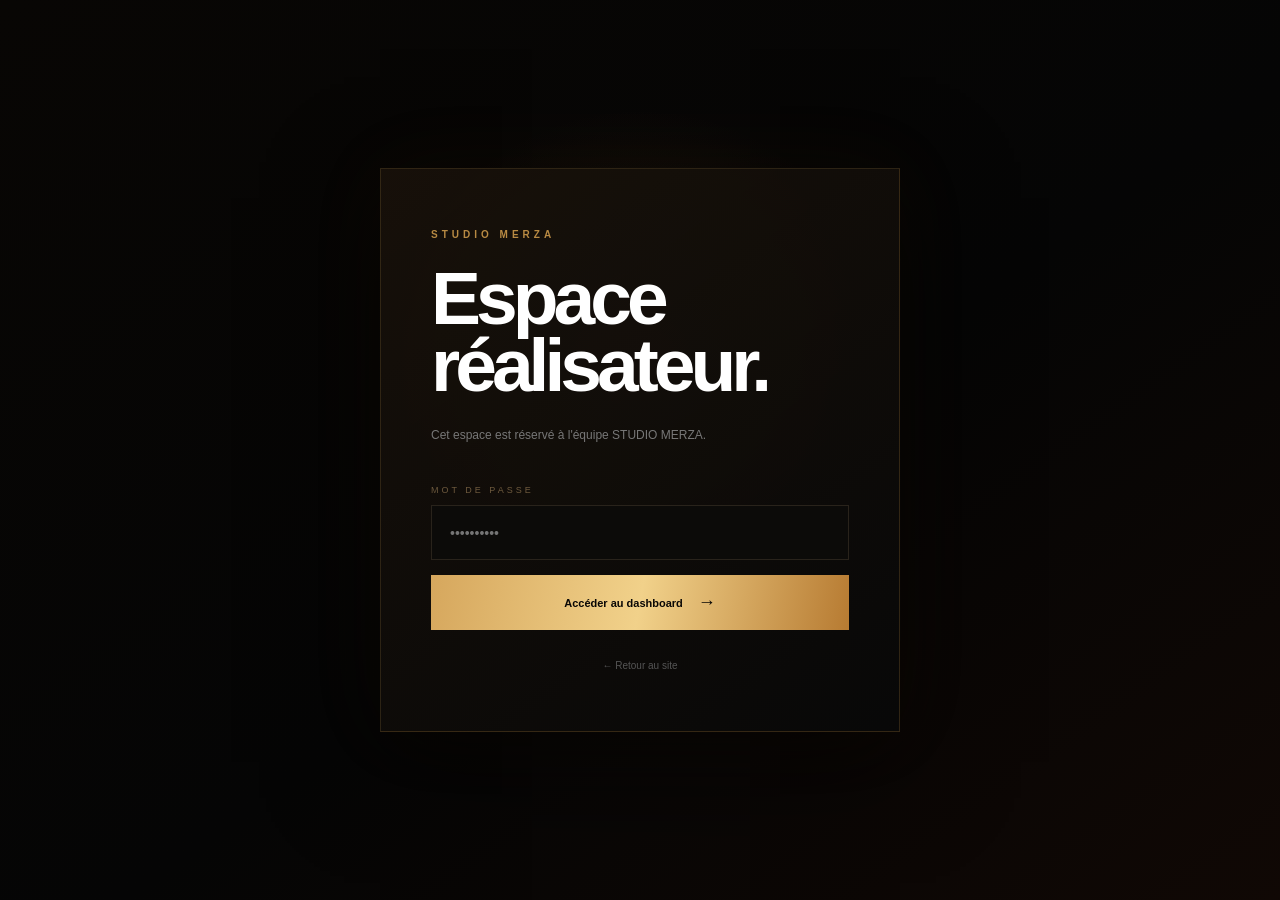
<file: dashboard.html>
<!DOCTYPE html>
<html lang="fr">

<head>

    <meta charset="UTF-8">

    <meta
        name="viewport"
        content="width=device-width, initial-scale=1.0"
    >

    <title>Dashboard — STUDIO MERZA</title>

    <link
        rel="stylesheet"
        href="dashboard.css"
    >

</head>


<body>


    <!-- ================================= -->
    <!-- ÉCRAN DE CONNEXION -->
    <!-- ================================= -->

    <section
        class="login-screen"
        id="login-screen"
    >

        <div class="login-box">

            <p class="login-label">
                STUDIO MERZA
            </p>

            <h1>
                Espace<br>
                réalisateur.
            </h1>

            <p class="login-description">
                Cet espace est réservé
                à l'équipe STUDIO MERZA.
            </p>


            <form id="login-form">

                <label for="admin-password">
                    MOT DE PASSE
                </label>

                <input
                    type="password"
                    id="admin-password"
                    placeholder="••••••••••"
                    autocomplete="current-password"
                    required
                >

                <p
                    class="login-error"
                    id="login-error"
                >
                    Mot de passe incorrect.
                </p>

                <button type="submit">
                    Accéder au dashboard
                    <span>→</span>
                </button>

            </form>


            <a
                href="index.html"
                class="back-home"
            >
                ← Retour au site
            </a>

        </div>

    </section>



    <!-- ================================= -->
    <!-- DASHBOARD -->
    <!-- ================================= -->

    <section
        class="dashboard"
        id="dashboard"
    >


        <!-- ================================= -->
        <!-- NAVIGATION -->
        <!-- ================================= -->

        <header class="dashboard-navbar">

            <a
                href="index.html"
                class="dashboard-logo"
            >
                STUDIO
                <span>MERZA</span>
            </a>


            <div class="dashboard-nav-right">

                <span class="admin-status">
                    <span></span>
                    ESPACE RÉALISATEUR
                </span>

                <button
                    id="logout-button"
                    class="logout-button"
                >
                    Déconnexion
                </button>

            </div>

        </header>



        <!-- ================================= -->
        <!-- CONTENU -->
        <!-- ================================= -->

        <main class="dashboard-content">


            <!-- TITRE -->

            <section class="dashboard-heading">

                <div>

                    <p class="section-label">
                        TABLEAU DE BORD
                    </p>

                    <h1>
                        Bonjour,<br>
                        STUDIO MERZA.
                    </h1>

                </div>


                <button
                    class="add-film-button"
                    id="add-film-button"
                >
                    <span>+</span>
                    Ajouter un film
                </button>

            </section>



            <!-- ================================= -->
            <!-- STATISTIQUES -->
            <!-- ================================= -->

            <section class="stats-grid">


                <article class="stat-card">

                    <p>
                        VUES TOTALES
                    </p>

                    <strong id="total-views">
                        0
                    </strong>

                    <span>
                        sur tous les films
                    </span>

                </article>


                <article class="stat-card">

                    <p>
                        LIKES
                    </p>

                    <strong id="total-likes">
                        0
                    </strong>

                    <span>
                        appréciations
                    </span>

                </article>


                <article class="stat-card">

                    <p>
                        COMMENTAIRES
                    </p>

                    <strong id="total-comments">
                        0
                    </strong>

                    <span>
                        de la communauté
                    </span>

                </article>


                <article class="stat-card">

                    <p>
                        FILMS
                    </p>

                    <strong id="total-films">
                        0
                    </strong>

                    <span>
                        courts-métrages
                    </span>

                </article>


            </section>



            <!-- ================================= -->
            <!-- FILMS -->
            <!-- ================================= -->

            <section class="dashboard-section">


                <div class="section-heading">

                    <div>

                        <p class="section-label">
                            BIBLIOTHÈQUE
                        </p>

                        <h2>
                            Mes films
                        </h2>

                    </div>

                    <span
                        class="film-count"
                        id="film-count"
                    >
                        0 films
                    </span>

                </div>



                <div
                    class="dashboard-films"
                    id="dashboard-films"
                ></div>


                <div
                    class="dashboard-empty"
                    id="dashboard-empty"
                >

                    <span>
                        +
                    </span>

                    <p>
                        Aucun film dans votre bibliothèque.
                    </p>

                    <small>
                        Ajoutez votre premier court-métrage
                        pour le faire apparaître ici.
                    </small>

                    <button
                        id="empty-add-film"
                    >
                        Ajouter un film
                        <span>→</span>
                    </button>

                </div>


            </section>



            <!-- ================================= -->
            <!-- COMMENTAIRES RÉCENTS -->
            <!-- ================================= -->

            <section class="dashboard-section">


                <div class="section-heading">

                    <div>

                        <p class="section-label">
                            COMMUNAUTÉ
                        </p>

                        <h2>
                            Commentaires récents
                        </h2>

                    </div>

                </div>


                <div
                    class="recent-comments"
                    id="recent-comments"
                >

                    <div class="no-comments">

                        <span>
                            💬
                        </span>

                        <p>
                            Aucun commentaire pour le moment.
                        </p>

                        <small>
                            Les commentaires des visiteurs
                            apparaîtront ici.
                        </small>

                    </div>

                </div>


            </section>



        </main>



        <!-- ================================= -->
        <!-- FOOTER -->
        <!-- ================================= -->

        <footer class="dashboard-footer">

            <span>
                STUDIO MERZA
            </span>

            <span>
                DASHBOARD RÉALISATEUR
            </span>

        </footer>


    </section>



    <!-- ================================= -->
    <!-- MODALE AJOUT FILM -->
    <!-- ================================= -->

    <div
        class="film-modal"
        id="film-modal"
    >

        <div
            class="film-modal-overlay"
            id="film-modal-overlay"
        ></div>


        <div class="film-modal-box">


            <div class="film-modal-header">

                <div>

                    <p>
                        STUDIO MERZA
                    </p>

                    <h2>
                        Ajouter un film
                    </h2>

                </div>


                <button
                    type="button"
                    id="close-film-modal"
                    class="close-film-modal"
                    aria-label="Fermer"
                >
                    ×
                </button>

            </div>



            <form id="add-film-form">


                <!-- TITRE -->

                <div class="form-field">

                    <label for="film-title">
                        TITRE DU FILM
                    </label>

                    <input
                        type="text"
                        id="film-title"
                        placeholder="Ex : Un jour ailleurs"
                        required
                    >

                </div>



                <!-- ANNÉE + RÉALISATEUR -->

                <div class="form-row">

                    <div class="form-field">

                        <label for="film-year">
                            ANNÉE DE SORTIE
                        </label>

                        <input
                            type="number"
                            id="film-year"
                            min="1900"
                            max="2100"
                            placeholder="2026"
                            required
                        >

                    </div>


                    <div class="form-field">

                        <label for="film-director">
                            RÉALISATEUR
                        </label>

                        <input
                            type="text"
                            id="film-director"
                            placeholder="Timothée Merza"
                            required
                        >

                    </div>

                </div>



                <!-- DESCRIPTION -->

                <div class="form-field">

                    <label for="film-description">
                        DESCRIPTION
                    </label>

                    <textarea
                        id="film-description"
                        placeholder="Présente ton film..."
                        maxlength="1000"
                        required
                    ></textarea>

                </div>



                <!-- MINIATURE -->

                <div class="form-field">

                    <label for="film-thumbnail">
                        MINIATURE / AFFICHE
                    </label>

                    <input
                        type="file"
                        id="film-thumbnail"
                        accept="image/*"
                        required
                    >

                    <small>
                        JPG, PNG ou WEBP
                    </small>

                </div>



                <!-- ================================= -->
                <!-- LIEN YOUTUBE DU FILM -->
                <!-- ================================= -->

                <div class="form-field">

                    <label for="film-video-url">
                        LIEN YOUTUBE DU FILM
                    </label>

                    <input
                        type="url"
                        id="film-video-url"
                        placeholder="https://www.youtube.com/watch?v=..."
                        required
                    >

                    <small>
                        La vidéo doit être publique ou non répertoriée.
                    </small>

                </div>



                <!-- ================================= -->
                <!-- LIEN YOUTUBE BANDE-ANNONCE -->
                <!-- ================================= -->

                <div class="form-field">

                    <label for="film-trailer-url">
                        LIEN YOUTUBE DE LA BANDE-ANNONCE
                    </label>

                    <input
                        type="url"
                        id="film-trailer-url"
                        placeholder="https://www.youtube.com/watch?v=..."
                    >

                    <small>
                        Optionnel.
                    </small>

                </div>



                <!-- ACTIONS -->

                <div class="film-modal-actions">

                    <button
                        type="button"
                        id="cancel-film"
                        class="cancel-film"
                    >
                        Annuler
                    </button>


                    <button
                        type="submit"
                        class="save-film"
                    >
                        Ajouter le film
                        <span>→</span>
                    </button>

                </div>


            </form>


        </div>

    </div>



    <script src="dashboard.js"></script>

</body>

</html>
</file>
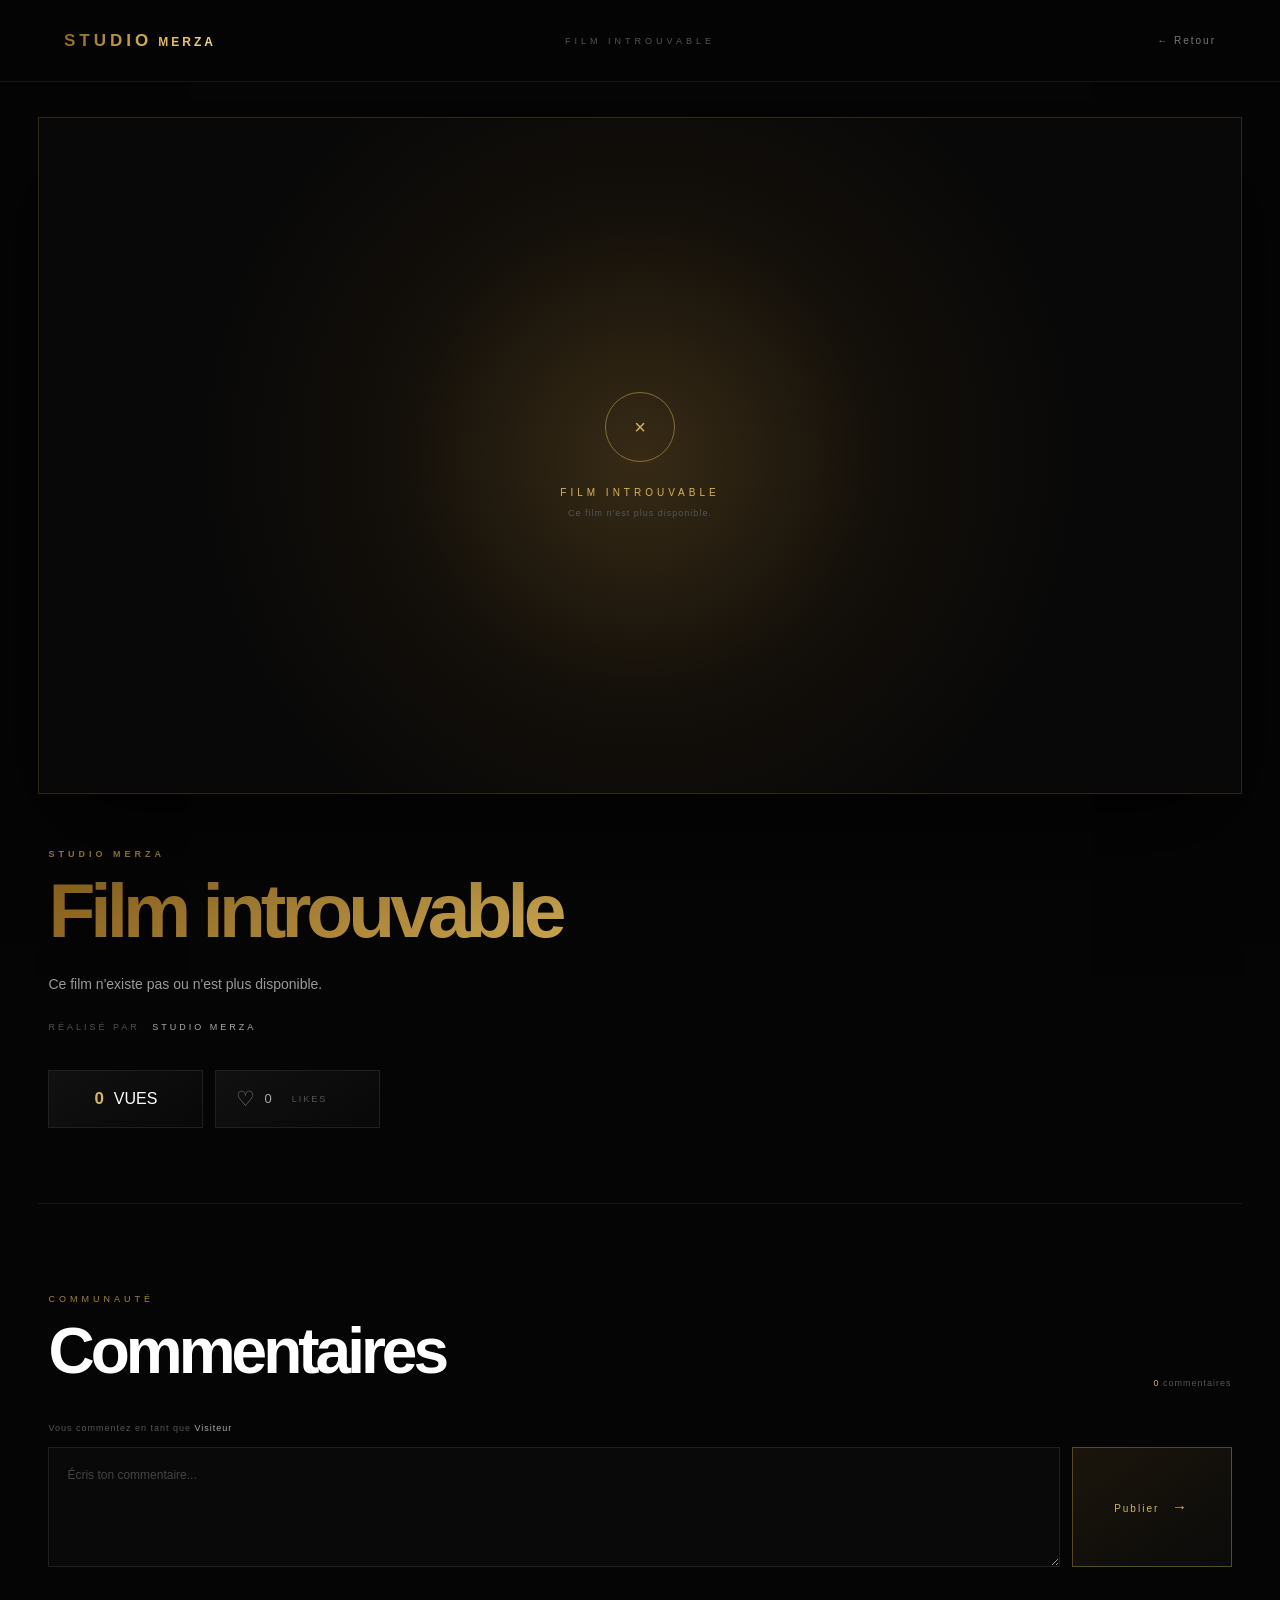
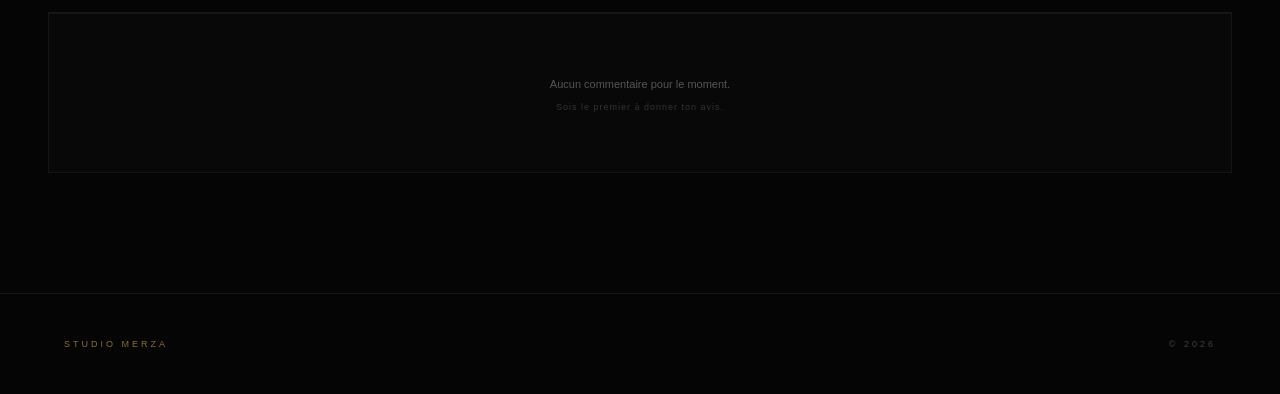
<file: film.html>
<!DOCTYPE html>
<html lang="fr">

<head>

    <meta charset="UTF-8">

    <meta
        name="viewport"
        content="width=device-width, initial-scale=1.0"
    >

    <title>Film — STUDIO MERZA</title>

    <link
        rel="stylesheet"
        href="film.css"
    >

</head>


<body>


    <!-- ================================= -->
    <!-- NAVIGATION -->
    <!-- ================================= -->

    <header class="film-navbar">

        <a
            href="index.html"
            class="film-logo"
        >
            STUDIO
            <span>MERZA</span>
        </a>


        <div class="film-nav-title">
            COURT-MÉTRAGE
        </div>


        <a
            href="index.html"
            class="film-back"
        >
            ← Retour
        </a>

    </header>



    <!-- ================================= -->
    <!-- CONTENU PRINCIPAL -->
    <!-- ================================= -->

    <main class="film-page">


        <!-- ================================= -->
        <!-- LECTEUR VIDÉO -->
        <!-- ================================= -->

        <section class="film-player-section">

            <div
                class="film-player"
                id="film-player"
            >

                <!-- YouTube sera ajouté automatiquement par film.js -->

                <div
                    class="video-placeholder"
                    id="video-placeholder"
                >

                    <div class="placeholder-play">
                        ▶
                    </div>

                    <p>
                        CHARGEMENT DU FILM
                    </p>

                    <span>
                        STUDIO MERZA
                    </span>

                </div>

            </div>

        </section>



        <!-- ================================= -->
        <!-- INFORMATIONS DU FILM -->
        <!-- ================================= -->

        <section class="film-main-info">


            <p class="film-label">
                STUDIO MERZA
            </p>


            <h1>
                Chargement...
            </h1>


            <p class="description">
                Chargement de la description...
            </p>


            <p class="director">
                RÉALISÉ PAR
                <strong>
                    STUDIO MERZA
                </strong>
            </p>



            <!-- ================================= -->
            <!-- STATISTIQUES -->
            <!-- ================================= -->

            <div class="film-stats">


                <div class="views">

                    <span class="stat-number">
                        0
                    </span>

                    <span>
                        VUES
                    </span>

                </div>


                <div class="likes">

                    <button
                        type="button"
                        id="like-button"
                    >

                        <span id="like-icon">
                            ♡
                        </span>

                        <span id="like-count">
                            0
                        </span>

                    </button>

                    <span>
                        LIKES
                    </span>

                </div>


            </div>


        </section>



        <!-- ================================= -->
        <!-- BANDE-ANNONCE -->
        <!-- ================================= -->

        <section
            class="trailer-section"
            id="trailer-section"
        >

            <div class="section-heading">

                <p>
                    STUDIO MERZA
                </p>

                <h2>
                    Bande-annonce
                </h2>

            </div>


            <div
                class="trailer-player"
                id="trailer-player"
            >

                <!-- YouTube sera ajouté automatiquement -->

            </div>

        </section>



        <!-- ================================= -->
        <!-- COMMENTAIRES -->
        <!-- ================================= -->

        <section class="comments-section">


            <div class="comments-heading">

                <div>

                    <p>
                        COMMUNAUTÉ
                    </p>

                    <h2>
                        Commentaires
                    </h2>

                </div>


                <span>
                    <span id="comment-count">
                        0
                    </span>
                    commentaires
                </span>

            </div>



            <!-- ================================= -->
            <!-- PSEUDO -->
            <!-- ================================= -->

            <div class="comment-user">

                <span>
                    Vous commentez en tant que
                </span>

                <strong id="comment-pseudo">
                    Visiteur
                </strong>

            </div>



            <!-- ================================= -->
            <!-- FORMULAIRE -->
            <!-- ================================= -->

            <form
                id="comment-form"
                class="comment-form"
            >

                <textarea
                    id="comment-text"
                    placeholder="Écris ton commentaire..."
                    maxlength="500"
                    required
                ></textarea>


                <button type="submit">

                    Publier

                    <span>
                        →
                    </span>

                </button>

            </form>



            <!-- ================================= -->
            <!-- LISTE COMMENTAIRES -->
            <!-- ================================= -->

            <div
                class="comments-list"
                id="comments-list"
            >

                <div class="empty-comments">

                    <span>
                        Aucun commentaire pour le moment.
                    </span>

                    <p>
                        Sois le premier à donner ton avis.
                    </p>

                </div>

            </div>


        </section>


    </main>



    <!-- ================================= -->
    <!-- FOOTER -->
    <!-- ================================= -->

    <footer class="film-footer">

        <span>
            STUDIO MERZA
        </span>

        <span>
            © 2026
        </span>

    </footer>



    <script src="film.js"></script>

</body>

</html>
</file>
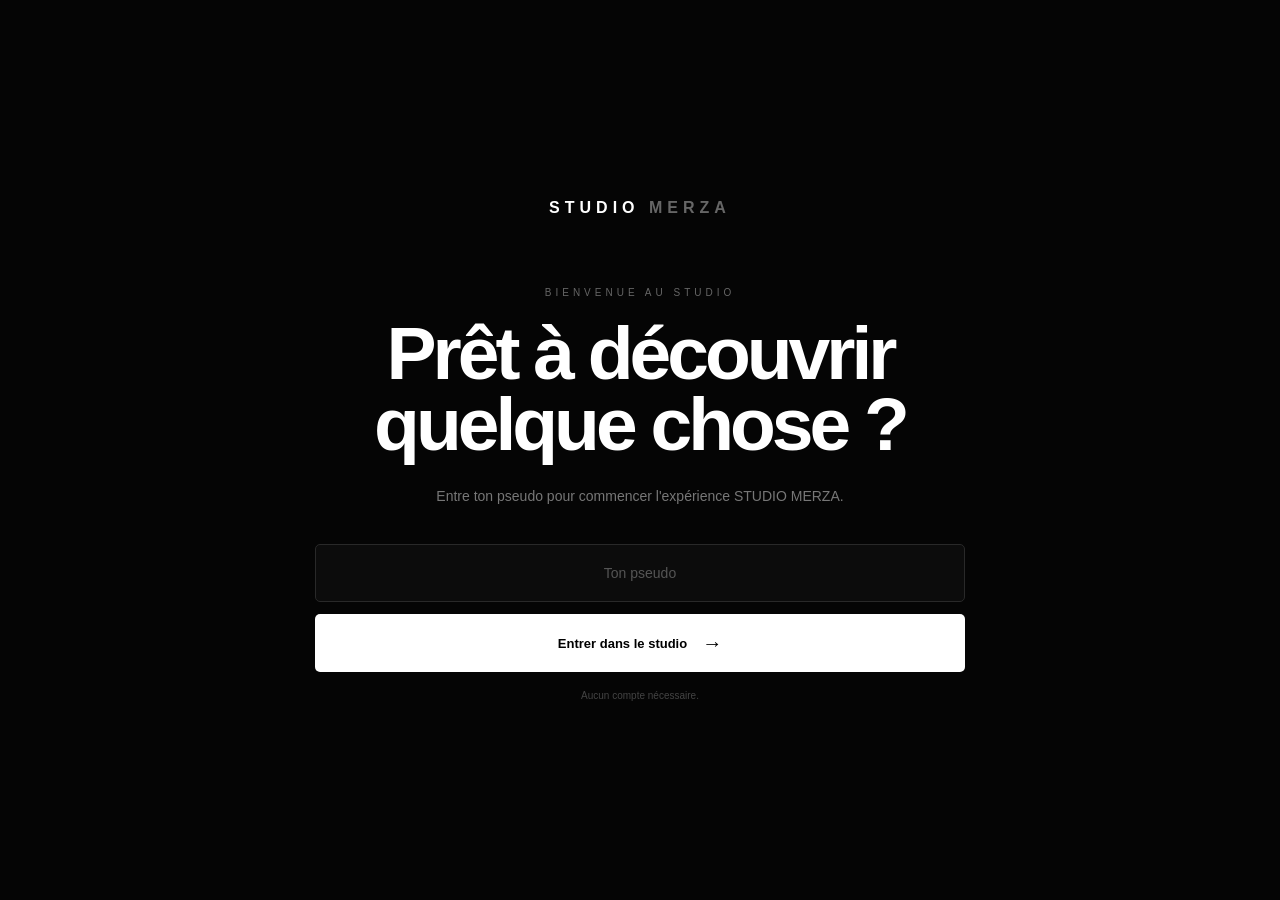
<file: pseudo.html>
<!DOCTYPE html>
<html lang="fr">

<head>

    <meta charset="UTF-8">

    <meta
        name="viewport"
        content="width=device-width, initial-scale=1.0"
    >

    <title>STUDIO MERZA</title>

    <link rel="stylesheet" href="pseudo.css">

</head>


<body>

    <main class="welcome-page">


        <!-- ANIMATION D'ARRIVÉE -->

        <div class="intro" id="intro">

            <div class="intro-name">
                STUDIO MERZA
            </div>

        </div>


        <!-- CONTENU -->

        <section class="welcome-content" id="welcome-content">

            <div class="logo">

                STUDIO
                <span>MERZA</span>

            </div>


            <p class="welcome-label">
                BIENVENUE AU STUDIO
            </p>


            <h1>
                Prêt à découvrir<br>
                quelque chose ?
            </h1>


            <p class="welcome-text">
                Entre ton pseudo pour commencer
                l'expérience STUDIO MERZA.
            </p>


            <!-- FORMULAIRE -->

            <form id="pseudo-form">

                <div class="input-wrapper">

                    <input
                        type="text"
                        id="pseudo"
                        placeholder="Ton pseudo"
                        maxlength="20"
                        autocomplete="off"
                        required
                    >

                </div>


                <button type="submit">

                    Entrer dans le studio

                    <span>
                        →
                    </span>

                </button>

            </form>


            <p class="privacy-text">
                Aucun compte nécessaire.
            </p>

        </section>

    </main>


    <script src="pseudo.js"></script>

</body>

</html>
</file>
<file: dashboard.css>
/* ========================================= */
/* RESET */
/* ========================================= */

* {
    margin: 0;
    padding: 0;
    box-sizing: border-box;
}

html {
    scroll-behavior: smooth;
}

body {
    background: #050505;
    color: #ffffff;
    font-family: Arial, Helvetica, sans-serif;
    overflow-x: hidden;
}

button,
input,
textarea {
    font-family: inherit;
}

button {
    cursor: pointer;
}

a {
    color: inherit;
    text-decoration: none;
}


/* ========================================= */
/* LOGIN */
/* ========================================= */

.login-screen {
    min-height: 100vh;

    display: flex;
    align-items: center;
    justify-content: center;

    padding: 40px;

    background:
        radial-gradient(
            circle at 50% 40%,
            rgba(170, 105, 45, .16),
            transparent 30%
        ),
        linear-gradient(
            145deg,
            #080604,
            #050505 55%,
            #100805
        );
}

.login-box {
    width: min(100%, 520px);

    padding: 60px 50px;

    border: 1px solid rgba(206, 157, 73, .18);

    background:
        linear-gradient(
            145deg,
            rgba(24, 17, 10, .92),
            rgba(8, 8, 8, .98)
        );

    box-shadow:
        0 30px 100px rgba(0, 0, 0, .65),
        0 0 80px rgba(175, 105, 35, .06);
}

.login-label {
    color: #b88a43;

    font-size: 10px;
    font-weight: 700;

    letter-spacing: 4px;
}

.login-box h1 {
    margin-top: 25px;

    font-size: clamp(48px, 7vw, 75px);

    line-height: .9;

    letter-spacing: -5px;
}

.login-description {
    max-width: 380px;

    margin-top: 25px;

    color: #777;

    font-size: 12px;

    line-height: 1.7;
}

#login-form {
    margin-top: 40px;
}

#login-form label {
    display: block;

    margin-bottom: 10px;

    color: #6e5a3e;

    font-size: 9px;

    letter-spacing: 3px;
}

#admin-password {
    width: 100%;
    height: 55px;

    padding: 0 18px;

    outline: none;

    border: 1px solid #29231b;

    background: #0c0b09;

    color: white;

    font-size: 14px;

    transition: border-color .2s ease;
}

#admin-password:focus {
    border-color: #a77b3d;
}

.login-error {
    display: none;

    margin-top: 10px;

    color: #a66b4b;

    font-size: 10px;
}

.login-error.visible {
    display: block;
}

#login-form button {
    width: 100%;
    height: 55px;

    margin-top: 15px;

    display: flex;
    align-items: center;
    justify-content: center;

    gap: 15px;

    border: none;

    background:
        linear-gradient(
            100deg,
            #d6a75d,
            #f1d18a,
            #b77b32
        );

    color: #090705;

    font-size: 11px;
    font-weight: 700;

    transition:
        transform .25s ease,
        filter .25s ease;
}

#login-form button span {
    font-size: 18px;

    transition: transform .2s ease;
}

#login-form button:hover {
    filter: brightness(1.12);

    transform: translateY(-2px);
}

#login-form button:hover span {
    transform: translateX(5px);
}

.back-home {
    display: block;

    margin-top: 30px;

    color: #555;

    text-align: center;

    font-size: 10px;

    transition: color .2s ease;
}

.back-home:hover {
    color: #d1a45d;
}


/* ========================================= */
/* DASHBOARD */
/* ========================================= */

.dashboard {
    display: none;

    min-height: 100vh;

    background:
        radial-gradient(
            circle at 80% 0%,
            rgba(150, 80, 30, .08),
            transparent 25%
        ),
        #050505;
}

.dashboard.visible {
    display: block;
}


/* ========================================= */
/* NAVBAR */
/* ========================================= */

.dashboard-navbar {
    height: 78px;

    padding: 0 6vw;

    display: flex;
    align-items: center;
    justify-content: space-between;

    border-bottom: 1px solid rgba(255,255,255,.06);

    background: rgba(5,5,5,.88);

    backdrop-filter: blur(15px);

    position: sticky;
    top: 0;

    z-index: 50;
}

.dashboard-logo {
    display: flex;
    align-items: baseline;

    gap: 7px;

    font-size: 18px;

    font-weight: 800;

    letter-spacing: 4px;

    background:
        linear-gradient(
            110deg,
            #9d6d2f,
            #f1d58e,
            #b77b32,
            #f3d992
        );

    background-size: 220% auto;

    -webkit-background-clip: text;
    background-clip: text;

    color: transparent;

    animation: goldShine 5s linear infinite;
}

.dashboard-logo span {
    font-size: 11px;

    letter-spacing: 3px;
}

@keyframes goldShine {

    0% {
        background-position: 0% center;
    }

    100% {
        background-position: 220% center;
    }

}

.dashboard-nav-right {
    display: flex;
    align-items: center;

    gap: 25px;
}

.admin-status {
    display: flex;
    align-items: center;

    gap: 8px;

    color: #665b4b;

    font-size: 8px;

    letter-spacing: 2px;
}

.admin-status span {
    width: 6px;
    height: 6px;

    border-radius: 50%;

    background: #c2944d;

    box-shadow:
        0 0 10px rgba(210, 160, 75, .5);
}

.logout-button {
    padding: 10px 14px;

    border: 1px solid #29251f;

    background: transparent;

    color: #666;

    font-size: 9px;

    transition: .2s ease;
}

.logout-button:hover {
    color: #d2aa68;

    border-color: #806137;
}


/* ========================================= */
/* CONTENU */
/* ========================================= */

.dashboard-content {
    width: min(1250px, 88%);

    margin: auto;

    padding: 90px 0;
}

.dashboard-heading {
    display: flex;
    align-items: end;
    justify-content: space-between;

    margin-bottom: 60px;
}

.section-label {
    color: #8d6b3d;

    font-size: 9px;
    font-weight: 700;

    letter-spacing: 3px;
}

.dashboard-heading h1 {
    margin-top: 15px;

    font-size: clamp(45px, 7vw, 80px);

    line-height: .88;

    letter-spacing: -5px;
}

.add-film-button {
    display: flex;
    align-items: center;

    gap: 12px;

    padding: 15px 20px;

    border: 1px solid rgba(218, 172, 93, .35);

    background:
        linear-gradient(
            110deg,
            #a87532,
            #e4bd72,
            #b77b32
        );

    color: #090705;

    font-size: 10px;
    font-weight: 700;

    transition:
        transform .2s ease,
        filter .2s ease;
}

.add-film-button span {
    font-size: 20px;
}

.add-film-button:hover {
    filter: brightness(1.12);

    transform: translateY(-2px);
}


/* ========================================= */
/* STATISTIQUES */
/* ========================================= */

.stats-grid {
    display: grid;

    grid-template-columns:
        repeat(4, 1fr);

    gap: 15px;

    margin-bottom: 100px;
}

.stat-card {
    min-height: 180px;

    padding: 25px;

    display: flex;
    flex-direction: column;

    justify-content: space-between;

    border: 1px solid #1c1915;

    background:
        linear-gradient(
            145deg,
            rgba(22,18,13,.8),
            #090909
        );

    transition:
        border-color .25s ease,
        transform .25s ease;
}

.stat-card:hover {
    border-color: #59452b;

    transform: translateY(-3px);
}

.stat-card p {
    color: #625744;

    font-size: 9px;

    letter-spacing: 2px;
}

.stat-card strong {
    font-size: 45px;

    letter-spacing: -2px;

    background:
        linear-gradient(
            110deg,
            #c08a3f,
            #f0d38d
        );

    -webkit-background-clip: text;
    background-clip: text;

    color: transparent;
}

.stat-card span {
    color: #444;

    font-size: 9px;
}


/* ========================================= */
/* SECTIONS */
/* ========================================= */

.dashboard-section {
    margin-bottom: 100px;
}

.section-heading {
    display: flex;
    align-items: end;
    justify-content: space-between;

    margin-bottom: 35px;
}

.section-heading h2 {
    margin-top: 10px;

    font-size: 40px;

    letter-spacing: -2px;
}

.film-count {
    color: #544b3f;

    font-size: 10px;
}


/* ========================================= */
/* FILMS */
/* ========================================= */

.dashboard-films {
    display: flex;
    flex-direction: column;

    gap: 12px;
}

.dashboard-film {
    display: grid;

    grid-template-columns:
        190px
        1fr
        auto;

    min-height: 150px;

    border: 1px solid #191714;

    background:
        linear-gradient(
            100deg,
            #0b0a09,
            #090909
        );

    transition:
        border-color .2s ease,
        transform .2s ease;
}

.dashboard-film:hover {
    border-color: #57442b;

    transform: translateY(-2px);
}

.dashboard-thumbnail {
    position: relative;

    min-height: 150px;

    display: flex;
    align-items: center;
    justify-content: center;

    background:
        radial-gradient(
            circle at 50% 45%,
            rgba(188, 123, 48, .15),
            transparent 30%
        ),
        linear-gradient(
            135deg,
            #19130d,
            #070707
        );

    overflow: hidden;
}

.dashboard-thumbnail > span {
    position: absolute;

    top: 15px;
    left: 15px;

    color: #8c6a3d;

    font-size: 9px;

    letter-spacing: 2px;
}

.dashboard-thumbnail > div {
    width: 42px;
    height: 42px;

    display: flex;
    align-items: center;
    justify-content: center;

    padding-left: 2px;

    border: 1px solid #80633b;

    border-radius: 50%;

    color: #d2a45e;

    font-size: 11px;
}

.dashboard-film-info {
    padding: 25px 30px;
}

.film-type {
    color: #765c39;

    font-size: 8px;

    letter-spacing: 2px;
}

.dashboard-film-info h3 {
    margin-top: 10px;

    font-size: 22px;

    letter-spacing: -.5px;
}

.film-date {
    margin-top: 7px;

    color: #555;

    font-size: 9px;
}

.dashboard-film-stats {
    display: flex;

    gap: 25px;

    margin-top: 25px;

    color: #555;

    font-size: 9px;
}

.dashboard-film-stats strong {
    color: #a58350;
}

.film-actions {
    padding: 25px;

    display: flex;
    align-items: center;

    gap: 8px;
}

.film-actions a,
.film-actions button {
    padding: 10px 14px;

    border: 1px solid #29251f;

    background: transparent;

    color: #777;

    font-size: 9px;

    transition: .2s ease;
}

.film-actions a:hover,
.film-actions button:hover {
    border-color: #947044;

    color: #e0b86f;
}


/* ========================================= */
/* EMPTY DASHBOARD */
/* ========================================= */

.dashboard-empty {
    min-height: 280px;

    display: flex;
    flex-direction: column;

    align-items: center;
    justify-content: center;

    text-align: center;

    border: 1px solid #191714;

    background:
        radial-gradient(
            circle at 50% 40%,
            rgba(177, 117, 47, .07),
            transparent 35%
        ),
        #090909;
}

.empty-icon {
    width: 52px;
    height: 52px;

    display: flex;
    align-items: center;
    justify-content: center;

    border: 1px solid #604a2d;

    border-radius: 50%;

    color: #c2934d;

    font-size: 25px;
}

.dashboard-empty h3 {
    margin-top: 20px;

    font-size: 17px;
}

.dashboard-empty p {
    margin-top: 8px;

    color: #555;

    font-size: 11px;
}

.dashboard-empty button {
    margin-top: 22px;

    padding: 12px 18px;

    border: 1px solid #4d3a24;

    background: transparent;

    color: #bc8c4b;

    font-size: 9px;

    transition: .2s ease;
}

.dashboard-empty button:hover {
    background: #bc8c4b;

    color: #080706;
}


/* ========================================= */
/* COMMENTAIRES */
/* ========================================= */

.recent-comments {
    border: 1px solid #191714;

    background: #090909;
}

.no-comments {
    min-height: 220px;

    display: flex;
    flex-direction: column;

    align-items: center;
    justify-content: center;

    text-align: center;
}

.no-comments > span {
    font-size: 25px;

    opacity: .4;
}

.no-comments p {
    margin-top: 18px;

    color: #666;

    font-size: 12px;
}

.no-comments small {
    margin-top: 8px;

    color: #3d3d3d;

    font-size: 9px;
}


/* ========================================= */
/* MODALE AJOUT FILM */
/* ========================================= */

.film-modal {
    position: fixed;

    inset: 0;

    z-index: 500;

    display: none;

    align-items: center;
    justify-content: center;

    padding: 30px;
}

.film-modal.visible {
    display: flex;
}

.film-modal-overlay {
    position: absolute;

    inset: 0;

    background: rgba(0,0,0,.78);

    backdrop-filter: blur(10px);
}

.film-modal-box {
    position: relative;

    z-index: 2;

    width: min(850px, 100%);

    max-height: 90vh;

    overflow-y: auto;

    padding: 40px;

    border: 1px solid rgba(202, 153, 75, .22);

    background:
        linear-gradient(
            145deg,
            #15110d,
            #080808 60%
        );

    box-shadow:
        0 30px 100px rgba(0,0,0,.8);
}

.modal-header {
    display: flex;
    align-items: flex-start;
    justify-content: space-between;

    margin-bottom: 35px;
}

.modal-header h2 {
    margin-top: 10px;

    font-size: 38px;

    letter-spacing: -2px;
}

.close-modal {
    width: 38px;
    height: 38px;

    border: 1px solid #30271c;

    background: transparent;

    color: #777;

    font-size: 25px;

    line-height: 1;

    transition: .2s ease;
}

.close-modal:hover {
    color: #d4a75e;

    border-color: #765a34;
}


/* ========================================= */
/* FORMULAIRE */
/* ========================================= */

.form-grid {
    display: grid;

    grid-template-columns: 1fr 1fr;

    gap: 22px;
}

.form-field {
    display: flex;
    flex-direction: column;
}

.form-field.full {
    grid-column: 1 / -1;
}

.form-field label {
    margin-bottom: 9px;

    color: #80643d;

    font-size: 8px;

    letter-spacing: 2px;
}

.form-field input,
.form-field textarea {
    width: 100%;

    outline: none;

    border: 1px solid #29231b;

    background: #090908;

    color: white;

    transition: border-color .2s ease;
}

.form-field input {
    height: 52px;

    padding: 0 15px;

    font-size: 12px;
}

.form-field textarea {
    min-height: 120px;

    padding: 15px;

    resize: vertical;

    font-size: 12px;
}

.form-field input:focus,
.form-field textarea:focus {
    border-color: #8e693c;
}

.form-field input[type="file"] {
    padding: 15px;

    color: #666;

    font-size: 10px;
}

.form-field input[type="file"]::file-selector-button {
    margin-right: 12px;

    padding: 7px 10px;

    border: 1px solid #473722;

    background: #15110d;

    color: #b68a4c;

    cursor: pointer;
}

.modal-actions {
    margin-top: 35px;

    padding-top: 25px;

    display: flex;
    justify-content: flex-end;

    gap: 10px;

    border-top: 1px solid #1b1814;
}

.cancel-button,
.save-film-button {
    padding: 13px 20px;

    font-size: 9px;
    font-weight: 700;
}

.cancel-button {
    border: 1px solid #29231b;

    background: transparent;

    color: #777;
}

.cancel-button:hover {
    color: white;

    border-color: #555;
}

.save-film-button {
    border: none;

    background:
        linear-gradient(
            110deg,
            #a87532,
            #e5c27b,
            #b77b32
        );

    color: #090705;
}

.save-film-button:hover {
    filter: brightness(1.12);
}


/* ========================================= */
/* FOOTER */
/* ========================================= */

.dashboard-footer {
    padding: 30px 6vw;

    display: flex;
    justify-content: space-between;

    border-top: 1px solid #151515;

    color: #4d4030;

    font-size: 8px;

    letter-spacing: 2px;
}


/* ========================================= */
/* RESPONSIVE */
/* ========================================= */

@media (max-width: 900px) {

    .stats-grid {
        grid-template-columns:
            repeat(2, 1fr);
    }

    .dashboard-film {
        grid-template-columns:
            150px
            1fr;
    }

    .film-actions {
        grid-column: 1 / -1;

        padding: 0 25px 20px;
    }

}


@media (max-width: 650px) {

    .login-screen {
        padding: 20px;
    }

    .login-box {
        padding: 40px 25px;
    }

    .dashboard-navbar {
        padding: 0 5vw;
    }

    .admin-status {
        display: none;
    }

    .dashboard-content {
        width: 90%;

        padding: 60px 0;
    }

    .dashboard-heading {
        flex-direction: column;

        align-items: flex-start;

        gap: 30px;
    }

    .stats-grid {
        grid-template-columns: 1fr 1fr;
    }

    .stat-card {
        min-height: 150px;
    }

    .stat-card strong {
        font-size: 35px;
    }

    .dashboard-film {
        grid-template-columns: 1fr;
    }

    .dashboard-thumbnail {
        min-height: 190px;
    }

    .dashboard-film-info {
        padding: 25px;
    }

    .dashboard-film-stats {
        flex-wrap: wrap;
    }

    .film-actions {
        padding: 0 25px 25px;
    }

    .section-heading h2 {
        font-size: 32px;
    }

    .film-modal {
        padding: 15px;
    }

    .film-modal-box {
        padding: 25px;

        max-height: 94vh;
    }

    .modal-header h2 {
        font-size: 30px;
    }

    .form-grid {
        grid-template-columns: 1fr;
    }

    .form-field.full {
        grid-column: auto;
    }

    .modal-actions {
        flex-direction: column-reverse;
    }

    .cancel-button,
    .save-film-button {
        width: 100%;
    }

}
</file>
<file: film.css>
/* ================================================= */
/* RESET */
/* ================================================= */

* {
    margin: 0;
    padding: 0;
    box-sizing: border-box;
}

html {
    scroll-behavior: smooth;
}

body {
    background: #050505;
    color: #fff;
    font-family: Arial, Helvetica, sans-serif;
    overflow-x: hidden;
}

a {
    color: inherit;
    text-decoration: none;
}

button,
textarea {
    font-family: inherit;
}


/* ================================================= */
/* NAVBAR */
/* ================================================= */

.film-navbar {
    position: relative;

    width: 100%;
    height: 82px;

    display: flex;
    align-items: center;
    justify-content: space-between;

    padding: 0 5vw;

    background: rgba(5, 5, 5, .96);

    border-bottom: 1px solid rgba(255,255,255,.07);

    z-index: 10;
}


/* ================================================= */
/* LOGO */
/* ================================================= */

.film-logo {
    display: flex;
    align-items: baseline;

    gap: 6px;

    font-size: 17px;

    font-weight: 800;

    letter-spacing: 4px;

    background:
        linear-gradient(
            120deg,
            #8d6420,
            #d8b45a,
            #fff0a8,
            #b98b32,
            #f1d77a
        );

    background-size: 250% auto;

    -webkit-background-clip: text;
    background-clip: text;

    -webkit-text-fill-color: transparent;

    animation: goldShine 5s linear infinite;
}

.film-logo span {
    font-size: 12px;
    letter-spacing: 3px;
}


/* ================================================= */
/* TITRE NAVBAR */
/* ================================================= */

.film-nav-title {
    position: absolute;

    left: 50%;

    transform: translateX(-50%);

    color: #555;

    font-size: 9px;

    letter-spacing: 4px;
}


/* ================================================= */
/* RETOUR */
/* ================================================= */

.film-back {
    color: #777;

    font-size: 10px;

    letter-spacing: 2px;

    transition:
        color .25s ease,
        transform .25s ease;
}

.film-back:hover {
    color: #d8b45a;
    transform: translateX(-4px);
}


/* ================================================= */
/* PAGE */
/* ================================================= */

.film-page {
    width: min(1600px, 94vw);

    margin: 0 auto;

    padding-bottom: 120px;
}


/* ================================================= */
/* VIDÉO PRINCIPALE */
/* ================================================= */

.film-player-section {
    width: 100%;

    padding-top: 35px;
}


.film-player {
    position: relative;

    width: 100%;

    aspect-ratio: 16 / 9;

    overflow: hidden;

    background:
        radial-gradient(
            circle at center,
            #21180c,
            #080808 65%
        );

    border: 1px solid rgba(216,180,90,.18);

    box-shadow:
        0 35px 100px rgba(0,0,0,.65);
}


/* ================================================= */
/* YOUTUBE */
/* ================================================= */

.film-player iframe {
    position: absolute;

    top: 0;
    left: 0;

    width: 100%;
    height: 100%;

    display: block;

    border: none;
}


/* ================================================= */
/* PLACEHOLDER */
/* ================================================= */

.video-placeholder {
    position: absolute;

    inset: 0;

    display: flex;

    flex-direction: column;

    align-items: center;
    justify-content: center;

    text-align: center;

    background:
        radial-gradient(
            circle at center,
            rgba(216,180,90,.12),
            transparent 35%
        );
}

.placeholder-play {
    width: 70px;
    height: 70px;

    display: flex;

    align-items: center;
    justify-content: center;

    margin-bottom: 25px;

    border: 1px solid rgba(216,180,90,.5);

    border-radius: 50%;

    color: #d8b45a;

    font-size: 20px;
}

.video-placeholder p {
    color: #d8b45a;

    font-size: 10px;

    letter-spacing: 4px;
}

.video-placeholder span {
    margin-top: 10px;

    color: #555;

    font-size: 9px;

    letter-spacing: 1px;
}


/* ================================================= */
/* INFORMATIONS */
/* ================================================= */

.film-main-info {
    padding: 55px 10px 75px;
}


/* ================================================= */
/* LABEL */
/* ================================================= */

.film-label {
    color: #a8843c;

    font-size: 9px;

    font-weight: 700;

    letter-spacing: 4px;
}


/* ================================================= */
/* TITRE */
/* ================================================= */

.film-main-info h1 {
    max-width: 1100px;

    margin-top: 15px;

    font-size: clamp(48px, 6vw, 88px);

    line-height: .95;

    letter-spacing: -5px;

    font-weight: 800;

    background:
        linear-gradient(
            120deg,
            #8d6420,
            #d8b45a,
            #fff0a8,
            #b98b32,
            #f1d77a
        );

    background-size: 250% auto;

    -webkit-background-clip: text;
    background-clip: text;

    -webkit-text-fill-color: transparent;

    animation: goldShine 5s linear infinite;
}


/* ================================================= */
/* DESCRIPTION */
/* ================================================= */

.description {
    max-width: 850px;

    margin-top: 25px;

    color: #999;

    font-size: 14px;

    line-height: 1.8;
}


/* ================================================= */
/* RÉALISATEUR */
/* ================================================= */

.director {
    margin-top: 25px;

    color: #4f4f4f;

    font-size: 9px;

    letter-spacing: 3px;
}

.director strong {
    margin-left: 7px;

    color: #aaa;

    font-weight: 500;
}


/* ================================================= */
/* STATS */
/* ================================================= */

.film-stats {
    display: flex;

    gap: 12px;

    margin-top: 38px;
}


/* ================================================= */
/* VUES + LIKES */
/* ================================================= */

.views,
.likes {
    height: 58px;

    display: flex;

    align-items: center;

    border: 1px solid #202020;

    background:
        linear-gradient(
            145deg,
            #111,
            #080808
        );

    transition:
        border-color .25s ease,
        transform .25s ease;
}

.views {
    min-width: 155px;

    justify-content: center;

    gap: 10px;

    padding: 0 20px;
}

.views:hover,
.likes:hover {
    border-color: rgba(216,180,90,.4);

    transform: translateY(-2px);
}


/* ================================================= */
/* NOMBRE VUES */
/* ================================================= */

.stat-number {
    color: #d8b45a;

    font-size: 17px;

    font-weight: 700;
}


/* ================================================= */
/* LIKES */
/* ================================================= */

.likes {
    min-width: 165px;

    padding: 0;
}

#like-button {
    height: 100%;

    display: flex;

    align-items: center;

    gap: 9px;

    padding: 0 20px;

    border: none;

    background: transparent;

    color: #777;

    cursor: pointer;

    transition:
        color .25s ease,
        transform .25s ease;
}

#like-button:hover {
    color: #d8b45a;

    transform: scale(1.04);
}

#like-button.liked {
    color: #d8b45a;
}

#like-icon {
    font-size: 21px;

    line-height: 1;
}

#like-count {
    color: #aaa;

    font-size: 13px;
}

.likes > span:last-child {
    margin-right: 18px;

    color: #555;

    font-size: 9px;

    letter-spacing: 2px;
}


/* ================================================= */
/* BANDE-ANNONCE */
/* ================================================= */

.trailer-section {
    padding: 85px 10px 100px;

    border-top: 1px solid #171717;
}


.trailer-section .section-heading {
    margin-bottom: 30px;
}

.trailer-section .section-heading p {
    color: #a8843c;

    font-size: 9px;

    letter-spacing: 4px;
}

.trailer-section .section-heading h2 {
    margin-top: 10px;

    font-size: clamp(38px, 5vw, 64px);

    letter-spacing: -4px;
}


/* ================================================= */
/* TRAILER */
/* ================================================= */

.trailer-player {
    position: relative;

    width: 100%;

    aspect-ratio: 16 / 9;

    overflow: hidden;

    background: #080808;

    border: 1px solid #1b1b1b;

    box-shadow:
        0 30px 90px rgba(0,0,0,.5);
}

.trailer-player iframe {
    position: absolute;

    inset: 0;

    width: 100%;
    height: 100%;

    border: none;
}


/* ================================================= */
/* COMMENTAIRES */
/* ================================================= */

.comments-section {
    padding: 90px 10px 0;

    border-top: 1px solid #171717;
}


/* ================================================= */
/* HEADER COMMENTAIRES */
/* ================================================= */

.comments-heading {
    display: flex;

    align-items: flex-end;

    justify-content: space-between;

    margin-bottom: 35px;
}

.comments-heading p {
    color: #a8843c;

    font-size: 9px;

    letter-spacing: 4px;
}

.comments-heading h2 {
    margin-top: 10px;

    font-size: clamp(38px, 5vw, 64px);

    letter-spacing: -4px;
}

.comments-heading > span {
    color: #555;

    font-size: 9px;

    letter-spacing: 1px;
}

#comment-count {
    color: #d8b45a;
}


/* ================================================= */
/* UTILISATEUR */
/* ================================================= */

.comment-user {
    margin-bottom: 14px;

    color: #555;

    font-size: 9px;

    letter-spacing: 1px;
}

.comment-user strong {
    color: #aaa;

    font-weight: 500;
}


/* ================================================= */
/* FORMULAIRE */
/* ================================================= */

.comment-form {
    display: grid;

    grid-template-columns: 1fr 160px;

    gap: 12px;

    margin-bottom: 45px;
}

.comment-form textarea {
    width: 100%;

    min-height: 120px;

    padding: 18px;

    resize: vertical;

    border: 1px solid #202020;

    outline: none;

    background: #090909;

    color: #ddd;

    font-size: 12px;

    line-height: 1.6;

    transition: border-color .25s ease;
}

.comment-form textarea::placeholder {
    color: #444;
}

.comment-form textarea:focus {
    border-color: rgba(216,180,90,.45);
}


/* ================================================= */
/* BOUTON COMMENTAIRE */
/* ================================================= */

.comment-form button {
    min-height: 120px;

    border: 1px solid rgba(216,180,90,.35);

    background:
        linear-gradient(
            145deg,
            #1b150b,
            #0b0b0b
        );

    color: #d8b45a;

    font-size: 10px;

    letter-spacing: 2px;

    cursor: pointer;

    transition:
        background .25s ease,
        color .25s ease,
        transform .25s ease;
}

.comment-form button:hover {
    background: #d8b45a;

    color: #050505;

    transform: translateY(-2px);
}

.comment-form button span {
    margin-left: 8px;

    font-size: 15px;
}


/* ================================================= */
/* LISTE */
/* ================================================= */

.comments-list {
    border-top: 1px solid #171717;
}


/* ================================================= */
/* COMMENTAIRE */
/* ================================================= */

.comment {
    padding: 28px 5px;

    border-bottom: 1px solid #151515;
}

.comment-author {
    color: #d8b45a;

    font-size: 10px;

    font-weight: 700;

    letter-spacing: 2px;
}

.comment p {
    max-width: 850px;

    margin-top: 10px;

    color: #888;

    font-size: 12px;

    line-height: 1.8;
}


/* ================================================= */
/* VIDE */
/* ================================================= */

.empty-comments {
    padding: 60px 20px;

    text-align: center;

    border: 1px solid #151515;

    background: rgba(255,255,255,.01);
}

.empty-comments span {
    color: #555;

    font-size: 11px;
}

.empty-comments p {
    margin-top: 10px;

    color: #333;

    font-size: 9px;

    letter-spacing: 1px;
}


/* ================================================= */
/* FOOTER */
/* ================================================= */

.film-footer {
    display: flex;

    align-items: center;

    justify-content: space-between;

    padding: 45px 5vw;

    border-top: 1px solid #171717;

    color: #3f3f3f;

    font-size: 9px;

    letter-spacing: 3px;
}

.film-footer span:first-child {
    color: #8f6c2e;
}


/* ================================================= */
/* ANIMATION OR */
/* ================================================= */

@keyframes goldShine {

    0% {
        background-position: 0% center;
    }

    100% {
        background-position: 250% center;
    }
}


/* ================================================= */
/* TABLETTE */
/* ================================================= */

@media (max-width: 900px) {

    .film-page {
        width: 94vw;
    }

    .film-player {
        aspect-ratio: 16 / 9;
    }

    .film-main-info {
        padding-left: 5px;
        padding-right: 5px;
    }

}


/* ================================================= */
/* MOBILE */
/* ================================================= */

@media (max-width: 650px) {

    .film-navbar {
        height: 72px;

        padding: 0 5vw;
    }

    .film-logo {
        font-size: 14px;

        letter-spacing: 3px;
    }

    .film-logo span {
        font-size: 10px;
    }

    .film-nav-title {
        display: none;
    }

    .film-back {
        font-size: 8px;
    }

    .film-page {
        width: 94vw;
    }

    .film-player-section {
        padding-top: 20px;
    }

    .film-player {
        aspect-ratio: 16 / 9;

        min-height: 0;
    }

    .film-main-info {
        padding: 38px 3px 55px;
    }

    .film-main-info h1 {
        font-size: 46px;

        letter-spacing: -3px;
    }

    .description {
        font-size: 12px;

        line-height: 1.8;
    }

    .film-stats {
        width: 100%;

        gap: 8px;
    }

    .views,
    .likes {
        min-width: 0;

        flex: 1;
    }

    .trailer-section,
    .comments-section {
        padding-top: 65px;
    }

    .comments-heading {
        align-items: flex-start;

        flex-direction: column;

        gap: 15px;
    }

    .comment-form {
        grid-template-columns: 1fr;
    }

    .comment-form button {
        min-height: 60px;
    }

    .film-footer {
        padding: 35px 5vw;

        font-size: 8px;
    }

}


/* ================================================= */
/* PETITS ÉCRANS */
/* ================================================= */

@media (max-width: 400px) {

    .film-main-info h1 {
        font-size: 38px;
    }

    .film-stats {
        flex-direction: column;
    }

    .views,
    .likes {
        width: 100%;
    }
}
</file>
<file: pseudo.css>
* {

    margin: 0;
    padding: 0;

    box-sizing: border-box;

}


body {

    background: #050505;

    color: white;

    font-family:
        Arial,
        Helvetica,
        sans-serif;

}


.welcome-page {

    min-height: 100vh;

    position: relative;

    overflow: hidden;

    display: flex;

    align-items: center;

    justify-content: center;

}


/* ================================= */
/* INTRO */
/* ================================= */

.intro {

    position: fixed;

    inset: 0;

    z-index: 10;

    display: flex;

    align-items: center;

    justify-content: center;

    background: #050505;

    animation:
        introDisappear 1s
        cubic-bezier(.77,0,.18,1)
        2.5s
        forwards;

}


.intro-name {

    font-size:
        clamp(35px, 7vw, 90px);

    font-weight: 800;

    letter-spacing:
        clamp(5px, 1vw, 14px);

    transform: scale(0.8);

    opacity: 0;

    animation:
        introLogo 1.4s
        cubic-bezier(.16,1,.3,1)
        0.3s
        forwards;

}


@keyframes introLogo {

    0% {

        opacity: 0;

        transform: scale(0.8);

        letter-spacing: 25px;

    }

    60% {

        opacity: 1;

    }

    100% {

        opacity: 1;

        transform: scale(1);

        letter-spacing: 8px;

    }

}


@keyframes introDisappear {

    0% {

        opacity: 1;

        visibility: visible;

    }

    70% {

        opacity: 0;

    }

    100% {

        opacity: 0;

        visibility: hidden;

    }

}


/* ================================= */
/* CONTENU */
/* ================================= */

.welcome-content {

    width: min(90%, 650px);

    text-align: center;

    opacity: 0;

    transform: translateY(30px);

    animation:
        contentAppear 1s
        cubic-bezier(.16,1,.3,1)
        2.8s
        forwards;

}


@keyframes contentAppear {

    to {

        opacity: 1;

        transform: translateY(0);

    }

}


/* ================================= */
/* LOGO */
/* ================================= */

.logo {

    margin-bottom: 70px;

    font-size: 16px;

    font-weight: 800;

    letter-spacing: 5px;

}


.logo span {

    color: #666;

}


/* ================================= */
/* TEXTE */
/* ================================= */

.welcome-label {

    margin-bottom: 20px;

    color: #666;

    font-size: 10px;

    letter-spacing: 4px;

}


h1 {

    font-size:
        clamp(42px, 7vw, 75px);

    line-height: 0.95;

    letter-spacing: -4px;

    margin-bottom: 25px;

}


.welcome-text {

    max-width: 430px;

    margin: 0 auto 35px;

    color: #777;

    font-size: 14px;

    line-height: 1.7;

}


/* ================================= */
/* FORMULAIRE */
/* ================================= */

#pseudo-form {

    width: 100%;

}


.input-wrapper {

    width: 100%;

    margin-bottom: 12px;

}


input {

    width: 100%;

    height: 58px;

    padding: 0 20px;

    border: 1px solid #292929;

    border-radius: 5px;

    outline: none;

    background: #0c0c0c;

    color: white;

    font-family: inherit;

    font-size: 14px;

    text-align: center;

    transition: 0.3s;

}


input::placeholder {

    color: #555;

}


input:focus {

    border-color: #666;

    background: #101010;

}


/* ================================= */
/* BOUTON */
/* ================================= */

button {

    width: 100%;

    height: 58px;

    display: flex;

    align-items: center;

    justify-content: center;

    gap: 15px;

    border: none;

    border-radius: 5px;

    background: white;

    color: black;

    font-family: inherit;

    font-size: 13px;

    font-weight: 700;

    cursor: pointer;

    transition: 0.3s;

}


button span {

    font-size: 20px;

    transition: 0.3s;

}


button:hover {

    background: #d8d8d8;

}


button:hover span {

    transform: translateX(5px);

}


/* ================================= */
/* PETIT TEXTE */
/* ================================= */

.privacy-text {

    margin-top: 18px;

    color: #444;

    font-size: 10px;

}


/* ================================= */
/* MOBILE */
/* ================================= */

@media (max-width: 600px) {

    .logo {

        margin-bottom: 50px;

    }


    h1 {

        letter-spacing: -2px;

    }

}
</file>
